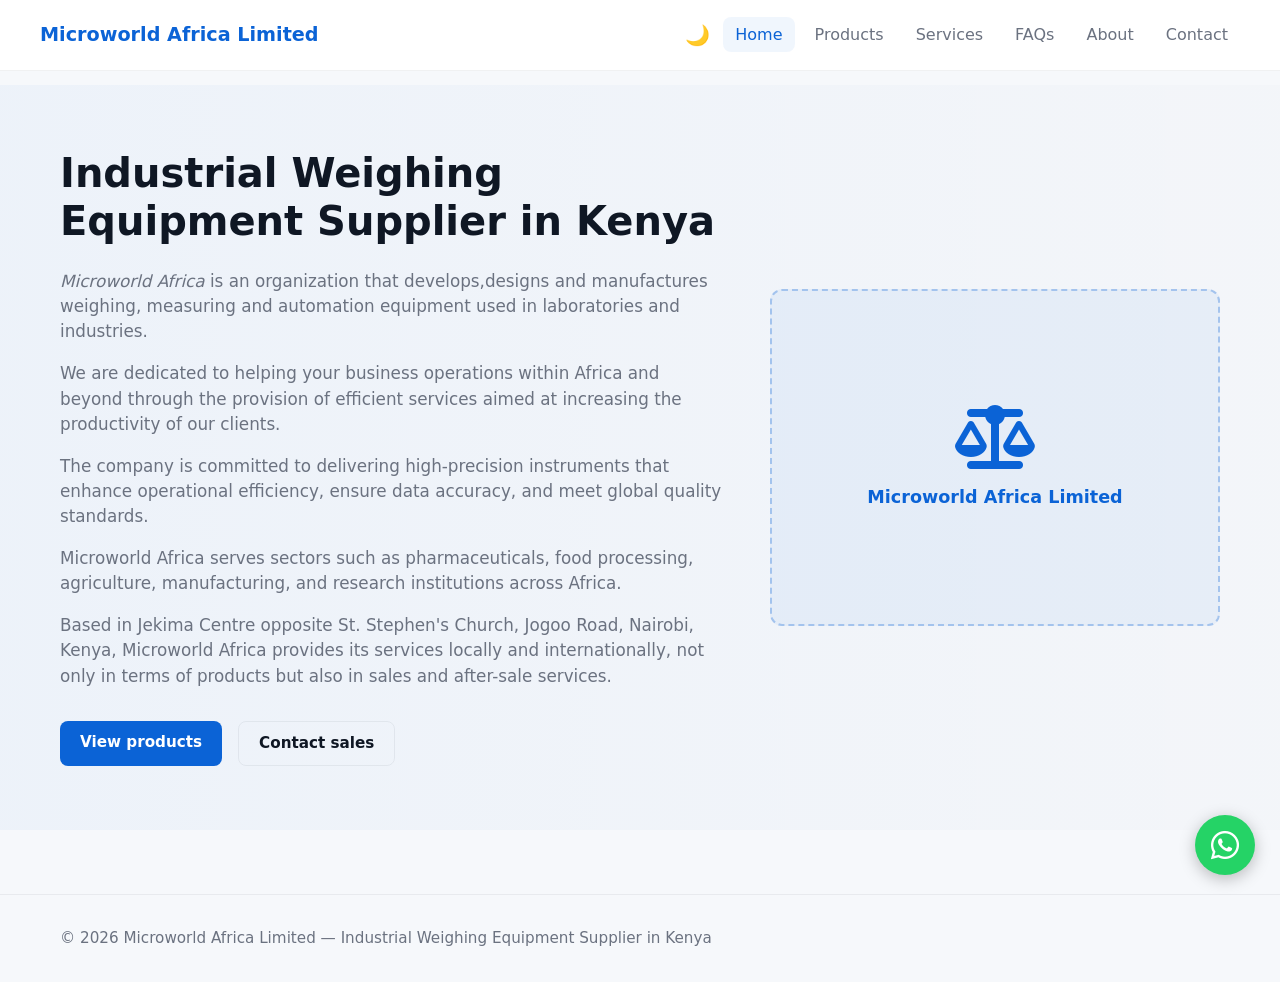
<file: index.html>
<!doctype html>
<html lang="en">
<head>
  <meta charset="utf-8" />
  <meta name="viewport" content="width=device-width,initial-scale=1" />
  <title>Microworld Africa Limited|Weighing Scales & Measurement Balances in Kenya</title>
  <meta name="description" content="Microworld Africa supplies weighing scales, laboratory balances, measurement instruments and automation equipments for businesses, laboratories and industries across Kenya."/>
 <script>
    if (localStorage.getItem("theme") === "dark") {
      document.documentElement.classList.add("dark-mode");
    }
  </script> 
  <link rel="stylesheet" href="https://cdnjs.cloudflare.com/ajax/libs/font-awesome/6.5.1/css/all.min.css">
  <link rel="stylesheet" href="style.css">
  
 <link rel="icon" type="image/png" href="Favicon/favicon-96x96.webp" sizes="96x96" />
<link rel="icon" type="image/svg+xml" href="Favicon/favicon.svg" />
<link rel="shortcut icon" href="Favicon/favicon.ico" />
<link rel="apple-touch-icon" sizes="180x180" href="Favicon/apple-touch-icon.webp" />
<meta name="apple-mobile-web-app-title" content="Microworld Africa Limited" />
<link rel="manifest" href="Favicon/site.webmanifest" />

</head>
<body>
 
  <header class="site-header">
    <div class="container header-inner">
      <a class="brand" href="index.html">Microworld Africa Limited</a>
        <button class="nav-toggle" aria-expanded="false" aria-controls="nav-list">menu</button>
        <ul id="nav-list" class="nav-list">
          <li><div id="themeIcon" title="Toggle Theme">🌙</div></li>
          <li><a href="index.html" class="active">Home</a></li>
          <li><a href="products.html">Products</a></li>
          <li><a href="services.html">Services</a></li>
          <li><a href="faq.html">FAQs</a></li>
          <li><a href="about.html">About</a></li>
          <li><a href="contact.html">Contact</a></li>
        </ul>
      </nav>
    </div>
  </header>

  <main>
    <section class="hero">
      <div class="container hero-inner">
        <div class="hero-copy">
          <h1>Industrial Weighing Equipment Supplier in Kenya</h1>
          <div class="lede">
            <p><em>Microworld Africa </em>is an organization that develops,designs and manufactures weighing, measuring and automation equipment used in laboratories and industries.</p>
            <p>We are dedicated to helping your business operations within Africa and beyond through the provision of efficient services aimed at increasing the productivity of our clients.</p>
            <p>The company is committed to delivering high-precision instruments that enhance operational efficiency, ensure data accuracy, and meet global quality standards.</p>
            <p>Microworld Africa serves sectors such as pharmaceuticals, food processing, agriculture, manufacturing, and research institutions across Africa.</p>
            <p>Based in Jekima Centre opposite St. Stephen's Church, Jogoo Road, Nairobi, Kenya, Microworld Africa provides its services locally and internationally, not only in terms of products but also in sales and after-sale services.</p>
          </div>
          <div class="hero-cta">
            <a class="btn primary" href="products.html">View products</a>
            <a class="btn ghost" href="contact.html">Contact sales</a>
          </div>
        </div>
        <div class="hero-visual" aria-hidden="true">
          <div class="hero-placeholder-graphic">
            <i class="fa-solid fa-scale-balanced sig-icon"></i>
            <span>Microworld Africa Limited</span>
          </div>
        </div>
      </div>
    </section>
  </main>

  <footer class="site-footer">
    <div class="container">
      <p>© <span id="year"></span> Microworld Africa Limited — Industrial Weighing Equipment Supplier in Kenya</p>
    </div>
  </footer>

  <a href="#" id="dynamic-whatsapp-btn" class="floating-whatsapp-btn-direct" target="_blank" title="Chat on WhatsApp">
    <i class="fa-brands fa-whatsapp"></i>
  </a>

  <script src="script.js" defer></script>
</body>
</html>
</file>
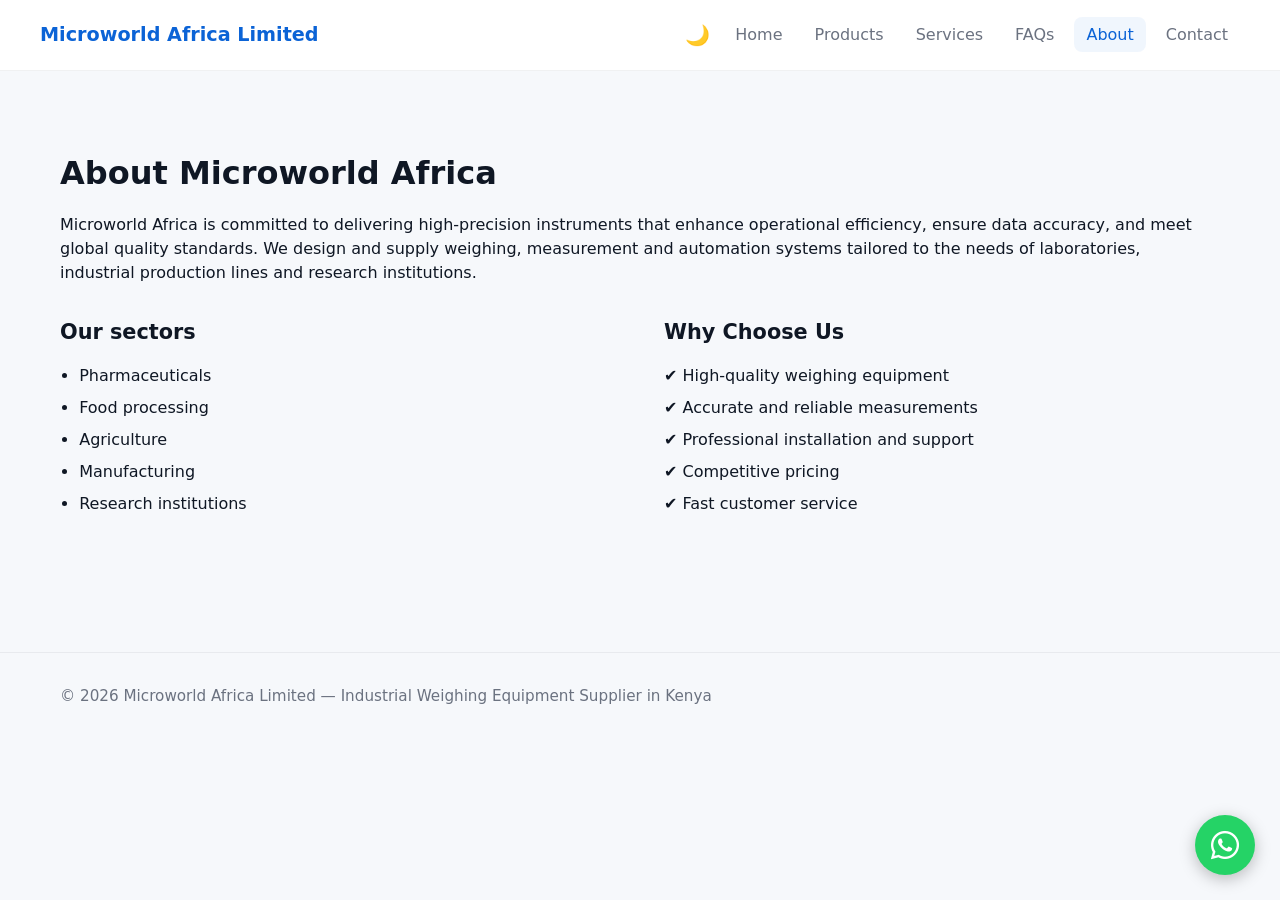
<file: about.html>
<!doctype html>
<html lang="en">
<head>
  <meta charset="utf-8" />
  <meta name="viewport" content="width=device-width,initial-scale=1" />
  <title>About Microworld Africa|Industrial Weighing Equipment Supplier </title>
  <meta name="description" content="Learn about Microworld Africa, a leading provider of weighing, measurement and automation equipments serving laboratories and industries across Kenya.">
  <script>
    if (localStorage.getItem("theme") === "dark") {
      document.documentElement.classList.add("dark-mode");
    }
  </script>
<link rel="stylesheet" href="https://cdnjs.cloudflare.com/ajax/libs/font-awesome/6.5.1/css/all.min.css">
  <link rel="stylesheet" href="style.css">
  
<link rel="icon" type="image/png" href="Favicon/favicon-96x96.webp" sizes="96x96" />
<link rel="icon" type="image/svg+xml" href="Favicon/favicon.svg" />
<link rel="shortcut icon" href="Favicon/favicon.ico" />
<link rel="apple-touch-icon" sizes="180x180" href="Favicon/apple-touch-icon.webp" />
<meta name="apple-mobile-web-app-title" content="Microworld Africa Limited" />
<link rel="manifest" href="Favicon/site.webmanifest" />

</head>
<body>
 
  <header class="site-header">
    <div class="container header-inner">
      <a class="brand" href="index.html">Microworld Africa Limited</a>
      <nav class="main-nav" aria-label="Primary">
        <button class="nav-toggle" aria-expanded="false" aria-controls="nav-list">menu</button>
        <ul id="nav-list" class="nav-list">
          <li><div id="themeIcon" title="Toggle Theme">🌙</div></li>
          <li><a href="index.html">Home</a></li>
          <li><a href="products.html">Products</a></li>
          <li><a href="services.html">Services</a></li>
          <li><a href="faq.html">FAQs</a></li>
          <li><a href="about.html" class="active">About</a></li>
          <li><a href="contact.html">Contact</a></li>
        </ul>
      </nav>
    </div>
  </header>

  <main>
    <section class="section">
      <div class="container">
        <h2>About Microworld Africa</h2>
        <p>
          Microworld Africa is committed to delivering high-precision instruments that enhance operational efficiency, ensure data accuracy, and meet global quality standards. We design and supply weighing, measurement and automation systems tailored to the needs of laboratories, industrial production lines and research institutions.
        </p>

        <div class="about-grid">
          <div>
            <h3>Our sectors</h3>
            <ul class="sector-list">
              <li>Pharmaceuticals</li>
              <li>Food processing</li>
              <li>Agriculture</li>
              <li>Manufacturing</li>
              <li>Research institutions</li>
            </ul>
          </div>
          <div>
           <h3>Why Choose Us</h3>
            <ul class="why-choose-list">
              <li>✔️ High-quality weighing equipment</li>
              <li>✔️ Accurate and reliable measurements</li>
              <li>✔️ Professional installation and support</li>
              <li>✔️ Competitive pricing</li>
              <li>✔️ Fast customer service</li>
            </ul>   
          </div>
        </div>
      </div>
    </section>
  </main>

  <footer class="site-footer">
    <div class="container">
      <p>© <span id="year"></span> Microworld Africa Limited — Industrial Weighing Equipment Supplier in Kenya</p>
    </div>
  </footer>

  <a href="#" id="dynamic-whatsapp-btn" class="floating-whatsapp-btn-direct" target="_blank">
    <i class="fa-brands fa-whatsapp"></i>
  </a>

  <script src="script.js" defer></script>
</body>
</html>
</file>
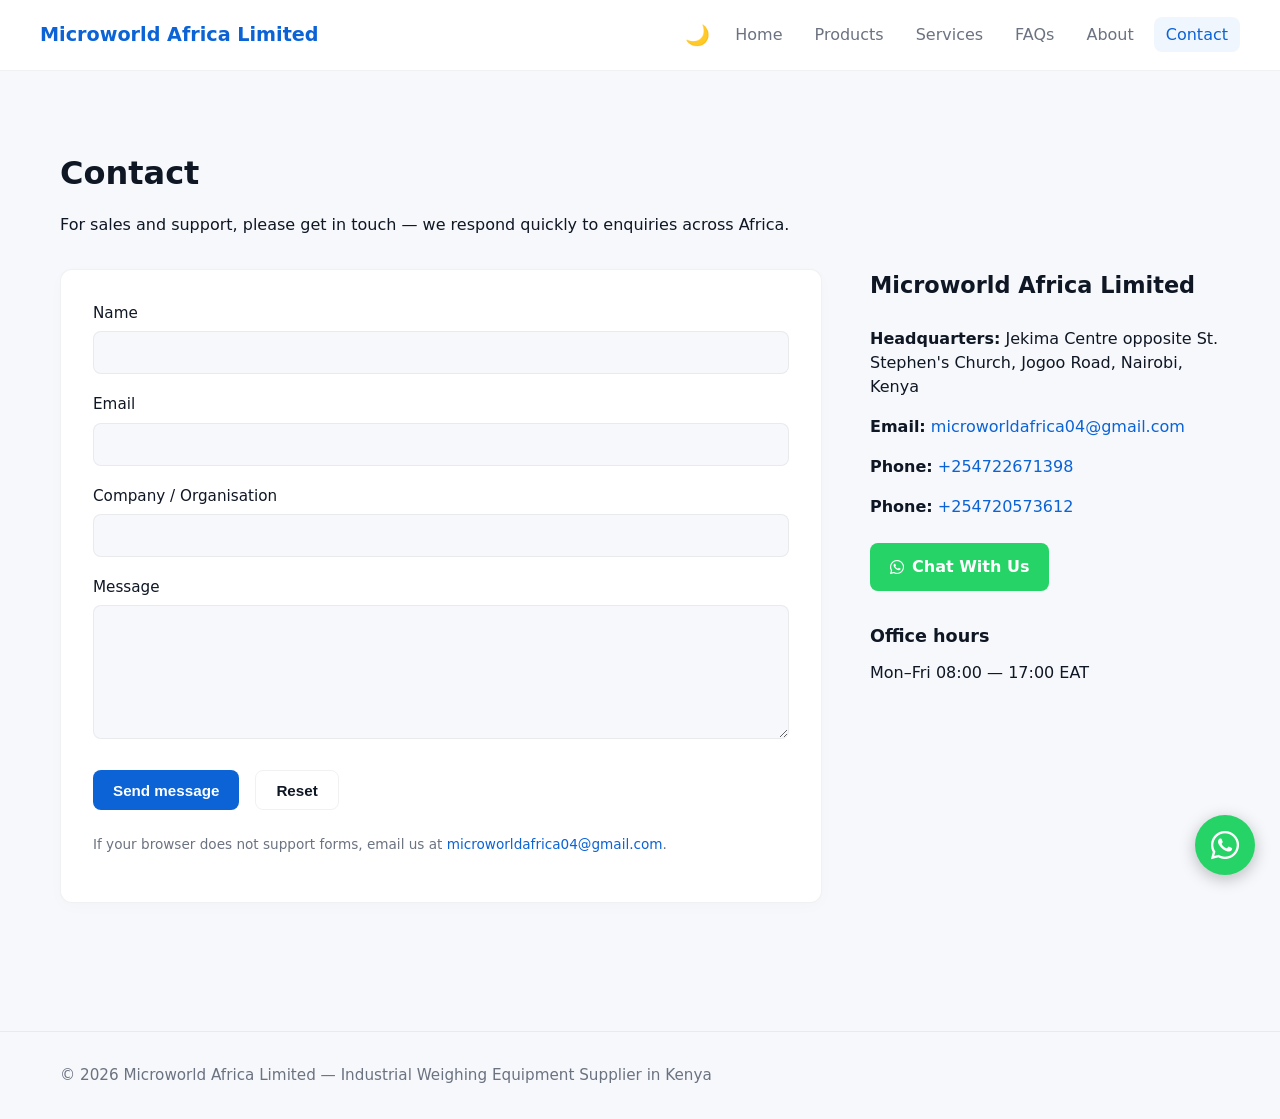
<file: contact.html>
<!doctype html>
<html lang="en">
<head>
  <meta charset="utf-8" />
  <meta name="viewport" content="width=device-width,initial-scale=1" />
  <title>Contact Microworld Africa | Get Expert Support & Product Enquiries </title>
<meta name="description" content="Contact Microworld Africa for product enquiries, quotations, technical support, calibration services and weighing equipment solutions.">
<script>
    if (localStorage.getItem("theme") === "dark") {
      document.documentElement.classList.add("dark-mode");
    }
  </script>
  <link rel="stylesheet" href="https://cdnjs.cloudflare.com/ajax/libs/font-awesome/6.5.1/css/all.min.css">
  <link rel="stylesheet" href="style.css">

 <link rel="icon" type="image/png" href="Favicon/favicon-96x96.webp" sizes="96x96" />
<link rel="icon" type="image/svg+xml" href="Favicon/favicon.svg" />
<link rel="shortcut icon" href="Favicon/favicon.ico" />
<link rel="apple-touch-icon" sizes="180x180" href="Favicon/apple-touch-icon.webp" />
<meta name="apple-mobile-web-app-title" content="Microworld Africa Limited" />
<link rel="manifest" href="Favicon/site.webmanifest" />

</head>
<body>
 
  <header class="site-header">
    <div class="container header-inner">
      <a class="brand" href="index.html">Microworld Africa Limited</a>
      <nav class="main-nav" aria-label="Primary">
        <button class="nav-toggle" aria-expanded="false" aria-controls="nav-list">menu</button>
        <ul id="nav-list" class="nav-list">
          <li><div id="themeIcon" title="Toggle Theme">🌙</div></li>
          <li><a href="index.html">Home</a></li>
          <li><a href="products.html">Products</a></li>
          <li><a href="services.html">Services</a></li>
          <li><a href="faq.html">FAQs</a></li>
          <li><a href="about.html">About</a></li>
          <li><a href="contact.html" class="active">Contact</a></li>
        </ul>
      </nav>
    </div>
  </header>

  <main>
    <section class="section contact-section">
      <div class="container">
        <h2>Contact</h2>
        <p>For sales and support, please get in touch — we respond quickly to enquiries across Africa.</p>

        <div class="contact-grid">
          <form id="contact-form" class="contact-form" novalidate>
            <label>Name<input type="text" name="name" id="name" required minlength="2" /></label>
            <label>Email<input type="email" name="email" id="email" required /></label>
            <label>Company / Organisation<input type="text" name="company" id="company" /></label>
            <label>Message<textarea name="message" id="message" rows="6" required></textarea></label>

            <div class="form-actions">
              <button type="submit" class="btn primary">Send message</button>
              <button type="reset" class="btn ghost">Reset</button>
            </div>

            <p class="form-note">If your browser does not support forms, email us at <a href="mailto:microworldafrica04@gmail.com" class="contact-link">microworldafrica04@gmail.com</a>.</p>
            <div id="form-result" class="form-result" aria-live="polite"></div>
          </form>

          <aside class="contact-info" aria-label="Contact details">
            <h3>Microworld Africa Limited</h3>
            <p><strong>Headquarters:</strong> Jekima Centre opposite St. Stephen's Church, Jogoo Road, Nairobi, Kenya</p>
            <p><strong>Email:</strong> <a href="mailto:microworldafrica04@gmail.com" class="contact-link">microworldafrica04@gmail.com</a></p>
            <p><strong>Phone:</strong> <a href="tel:+254722671398" class="contact-link">+254722671398</a></p>
            <p><strong>Phone:</strong> <a href="tel:+254720573612" class="contact-link">+254720573612</a></p>
            <p style="margin-top: 1.5rem;">
              <a href="#" id="contact-whatsapp-btn" class="whatsapp-btn" target="_blank">
                <i class="fa-brands fa-whatsapp"></i> Chat With Us
              </a>
            </p>
            <h4>Office hours</h4>
            <p>Mon–Fri 08:00 — 17:00 EAT</p>
          </aside>
        </div>
      </div>
    </section>
  </main>

  <footer class="site-footer">
    <div class="container">
      <p>© <span id="year"></span> Microworld Africa Limited — Industrial Weighing Equipment Supplier in Kenya</p>
    </div>
  </footer>

  <a href="#" id="dynamic-whatsapp-btn" class="floating-whatsapp-btn-direct" target="_blank">
    <i class="fa-brands fa-whatsapp"></i>
  </a>

  <script src="script.js" defer></script>
</body>
</html>
</file>
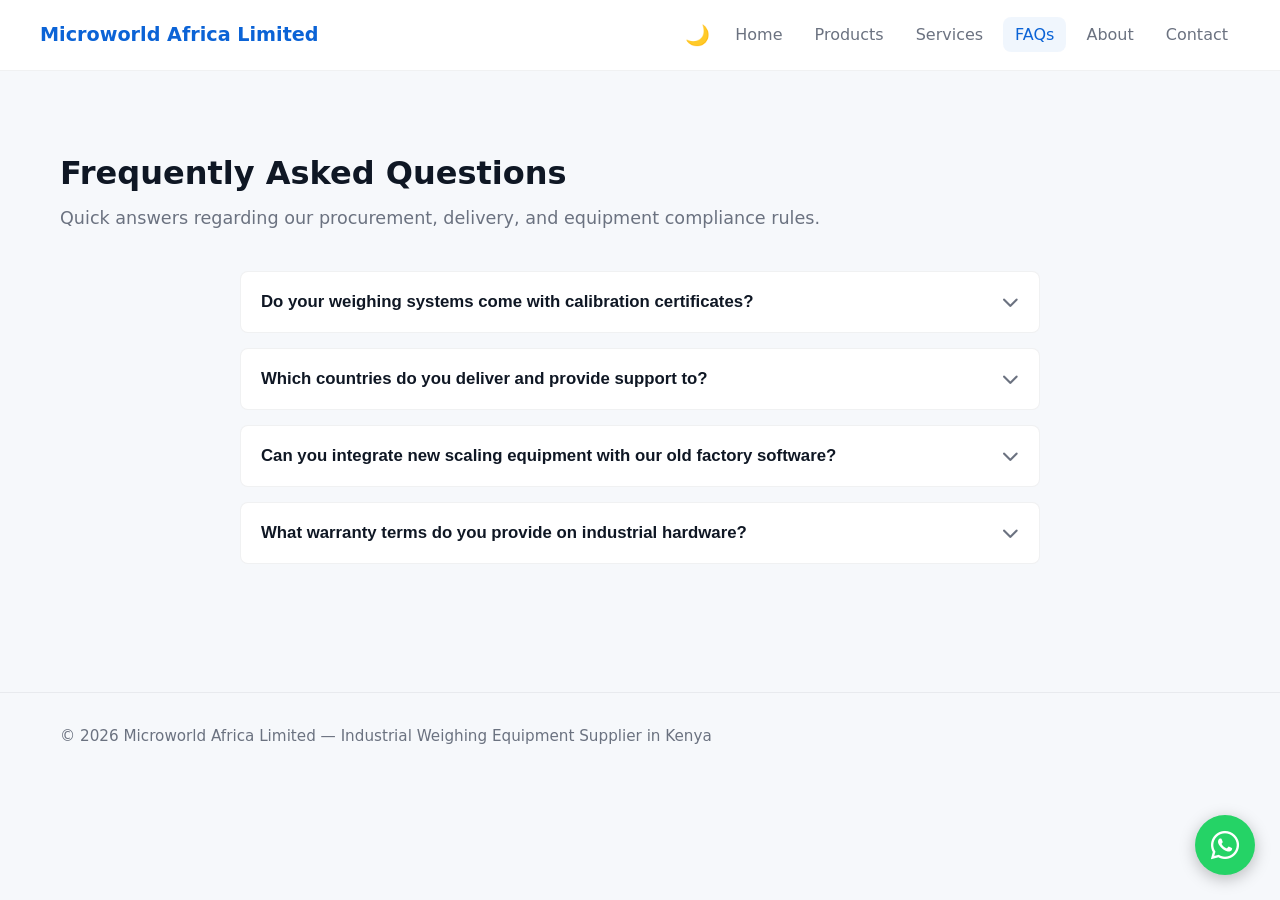
<file: faq.html>
<!doctype html>
<html lang="en">
<head>
  <meta charset="utf-8" />
  <meta name="viewport" content="width=device-width,initial-scale=1" />
  <title>FAQs | Weighing Equipment Questions & Answers | Microworld Africa</title>
  <meta name="description" content="Find answers to common questions about weighing scales, calibration, maintenance, product selection, warranties and technical support.">
<script>
    if (localStorage.getItem("theme") === "dark") {
      document.documentElement.classList.add("dark-mode");
    }
  </script>
  <link rel="stylesheet" href="https://cdnjs.cloudflare.com/ajax/libs/font-awesome/6.5.1/css/all.min.css">
  <link rel="stylesheet" href="style.css">

 <link rel="icon" type="image/png" href="Favicon/favicon-96x96.webp" sizes="96x96" />
<link rel="icon" type="image/svg+xml" href="Favicon/favicon.svg" />
<link rel="shortcut icon" href="Favicon/favicon.ico" />
<link rel="apple-touch-icon" sizes="180x180" href="Favicon/apple-touch-icon.webp" />
<meta name="apple-mobile-web-app-title" content="Microworld Africa Limited" />
<link rel="manifest" href="Favicon/site.webmanifest" />
</head>
<body>
 
  <header class="site-header">
    <div class="container header-inner">
      <a class="brand" href="index.html">Microworld Africa Limited</a>
      <nav class="main-nav" aria-label="Primary">
        <button class="nav-toggle" aria-expanded="false" aria-controls="nav-list">menu</button>
        <ul id="nav-list" class="nav-list">
          <li><div id="themeIcon" title="Toggle Theme">🌙</div></li>
          <li><a href="index.html">Home</a></li>
          <li><a href="products.html">Products</a></li>
          <li><a href="services.html">Services</a></li>
          <li><a href="faq.html" class="active">FAQs</a></li>
          <li><a href="about.html">About</a></li>
          <li><a href="contact.html">Contact</a></li>
        </ul>
      </nav>
    </div>
  </header>

  <main>
    <section class="section">
      <div class="container">
        <h2>Frequently Asked Questions</h2>
        <p class="section-sub">Quick answers regarding our procurement, delivery, and equipment compliance rules.</p>
        
        <div class="faq-container">
          <div class="faq-item">
            <button class="faq-question">Do your weighing systems come with calibration certificates? <i class="fa-solid fa-chevron-down"></i></button>
            <div class="faq-answer">
              <p>Yes. All laboratory balances and industrial weighing systems can be issued with traceable calibration certification verifying precise performance limits before operational sign-off.</p>
            </div>
          </div>
          <div class="faq-item">
            <button class="faq-question">Which countries do you deliver and provide support to? <i class="fa-solid fa-chevron-down"></i></button>
            <div class="faq-answer">
              <p>While headquartered in Nairobi, Kenya, Microworld Africa serves industrial, manufacturing, and agricultural clients across East Africa and international cross-border trade networks.</p>
            </div>
          </div>
          <div class="faq-item">
            <button class="faq-question">Can you integrate new scaling equipment with our old factory software? <i class="fa-solid fa-chevron-down"></i></button>
            <div class="faq-answer">
              <p>Absolutely. Our automated indicators support industry-standard communication outputs (RS232, Modbus, PLC relay triggers) to securely feed mass data metrics into your pre-existing warehouse management architectures.</p>
            </div>
          </div>
          <div class="faq-item">
            <button class="faq-question">What warranty terms do you provide on industrial hardware? <i class="fa-solid fa-chevron-down"></i></button>
            <div class="faq-answer">
              <p>All our instruments carry a comprehensive manufacturer structural warranty against component flaws, backed by on-site technical field support down the road.</p>
            </div>
          </div>
        </div>
      </div>
    </section>
  </main>

  <footer class="site-footer">
    <div class="container">
      <p>© <span id="year"></span> Microworld Africa Limited — Industrial Weighing Equipment Supplier in Kenya </p>
    </div>
  </footer>

  <a href="#" id="dynamic-whatsapp-btn" class="floating-whatsapp-btn-direct" target="_blank">
    <i class="fa-brands fa-whatsapp"></i>
  </a>

  <script src="script.js" defer></script>
</body>
</html>
</file>
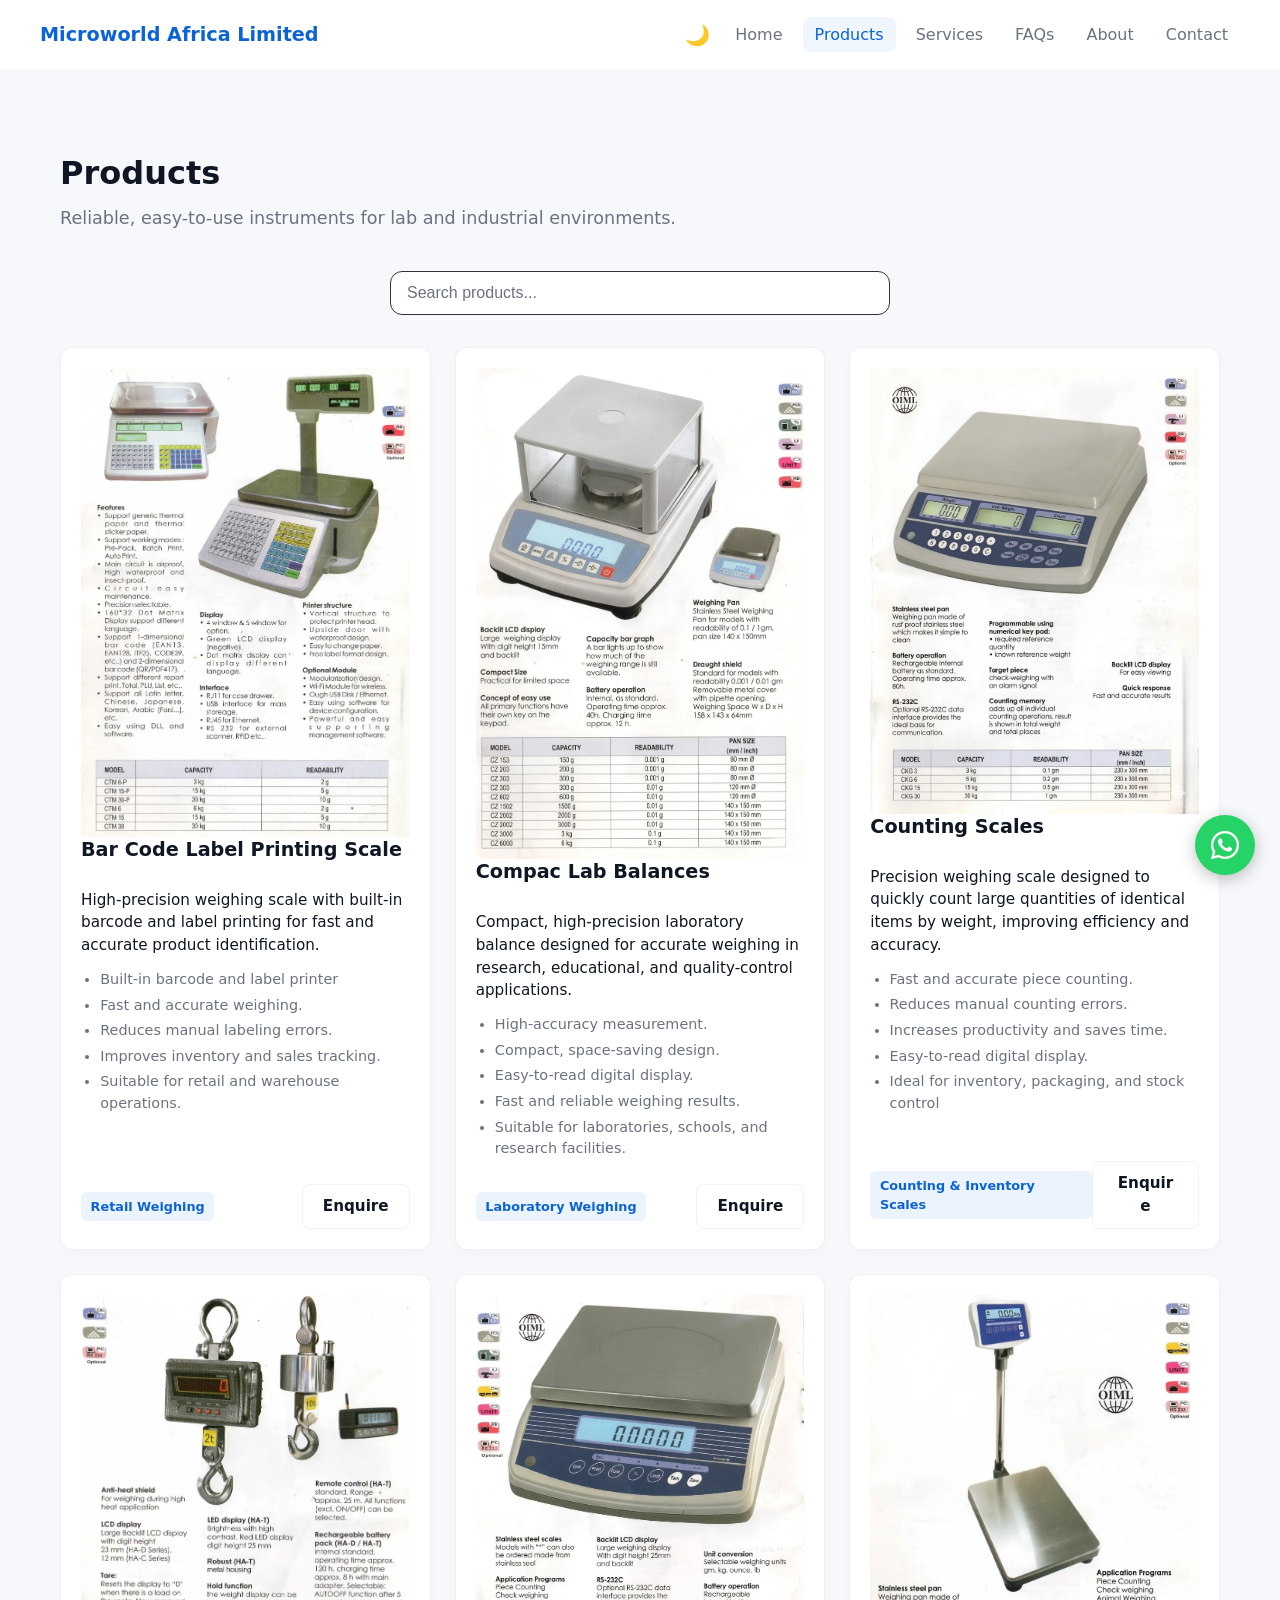
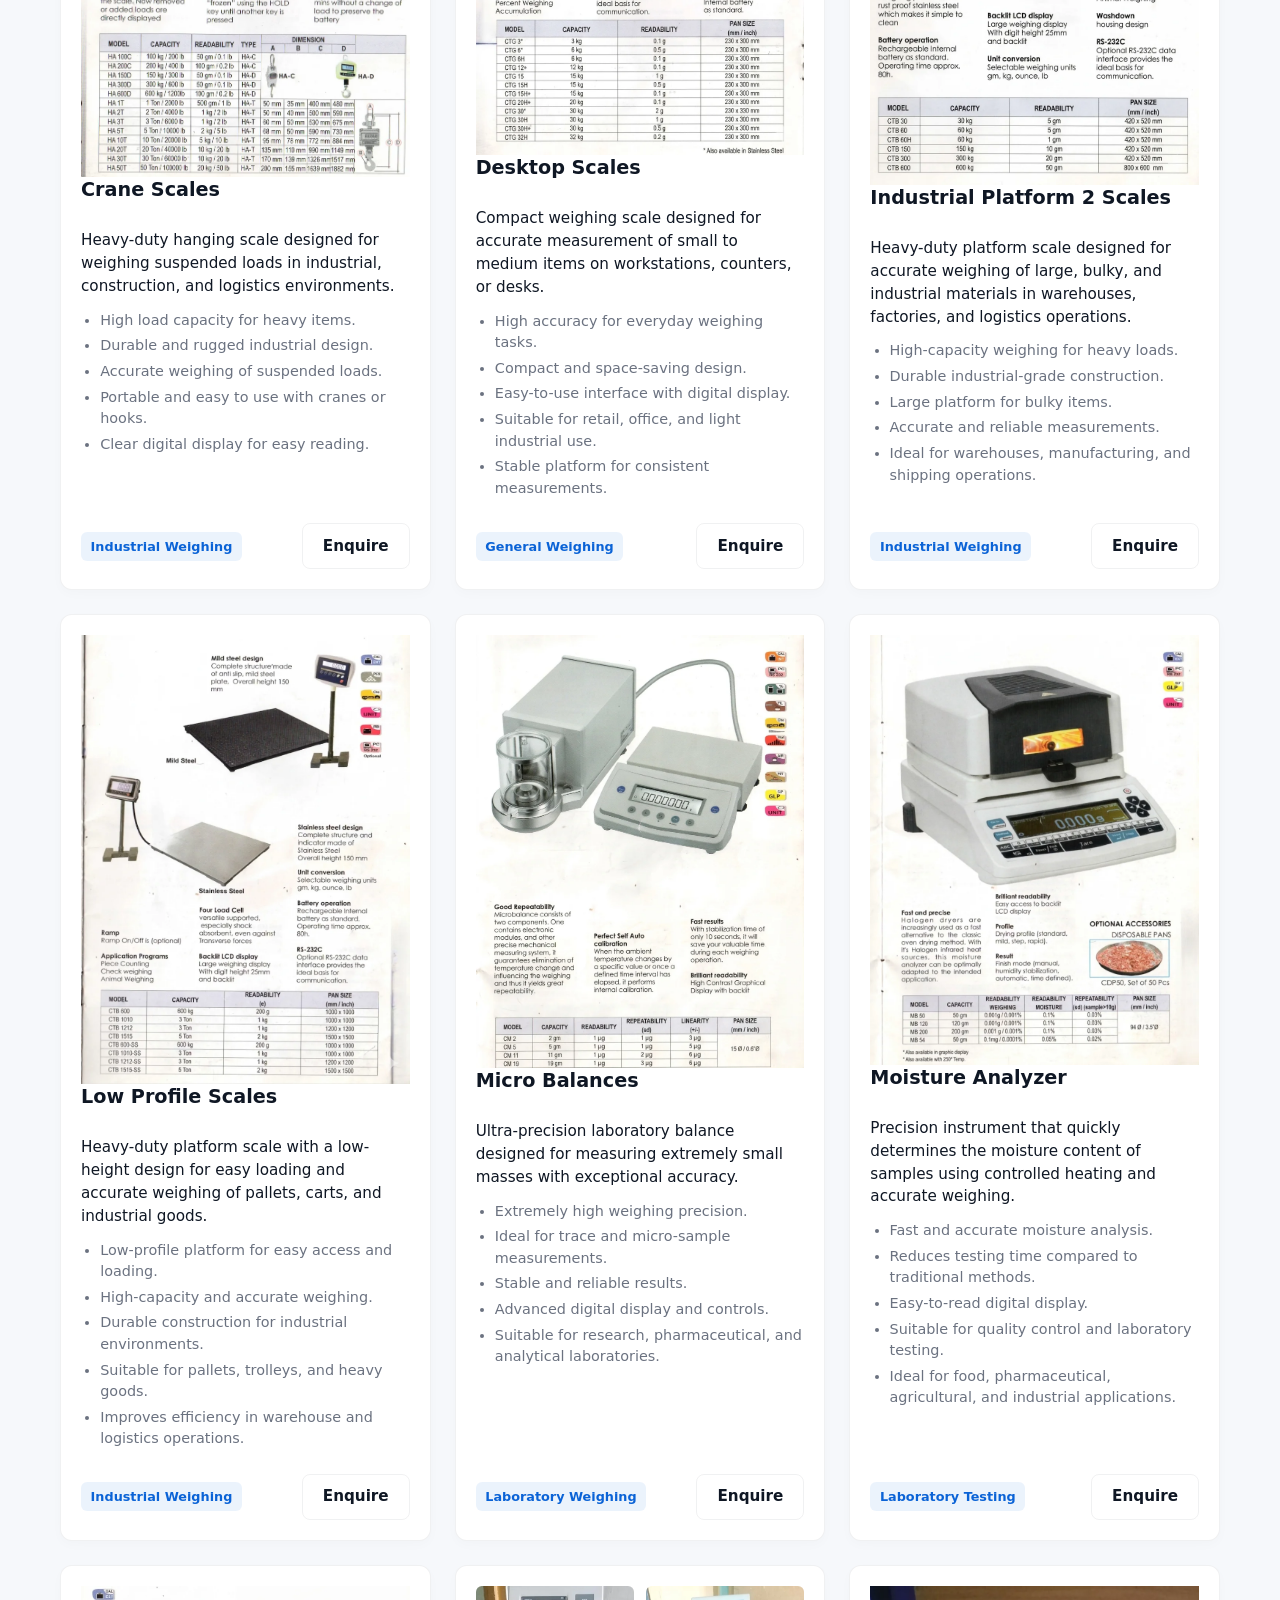
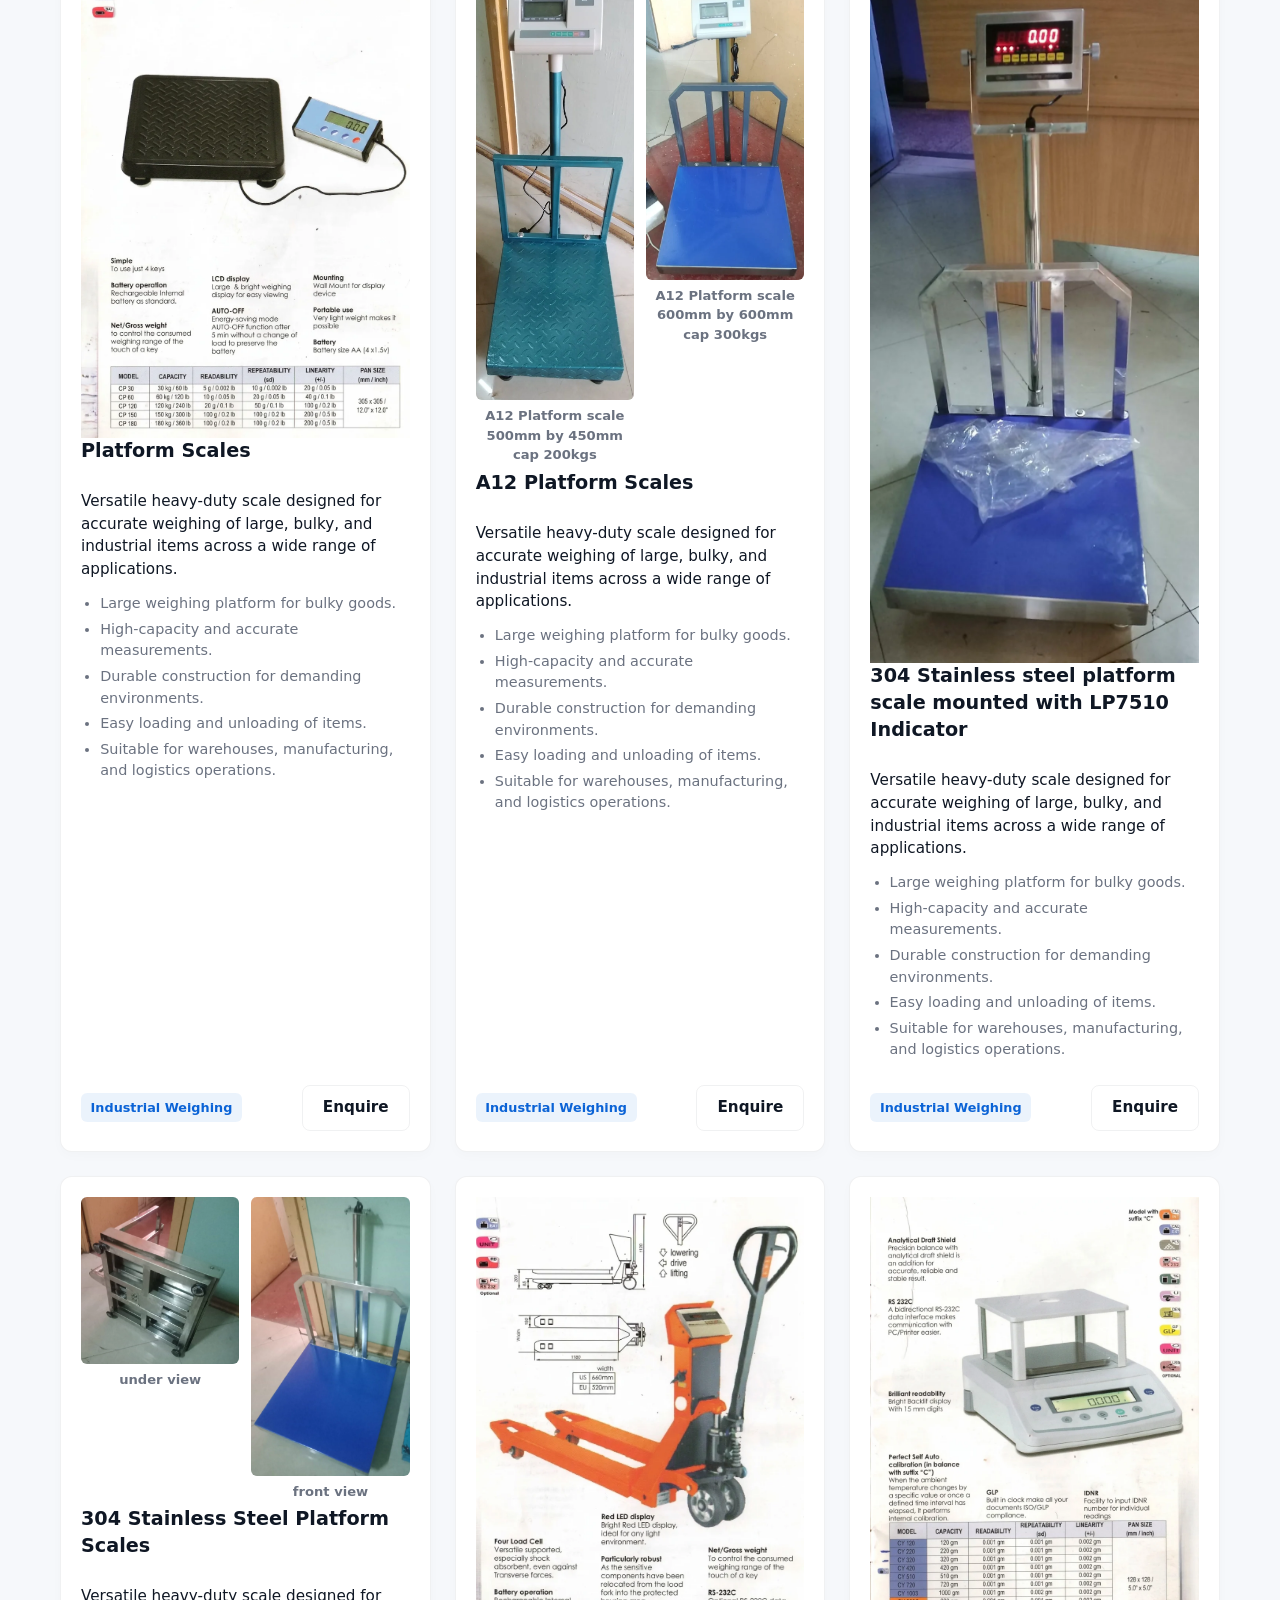
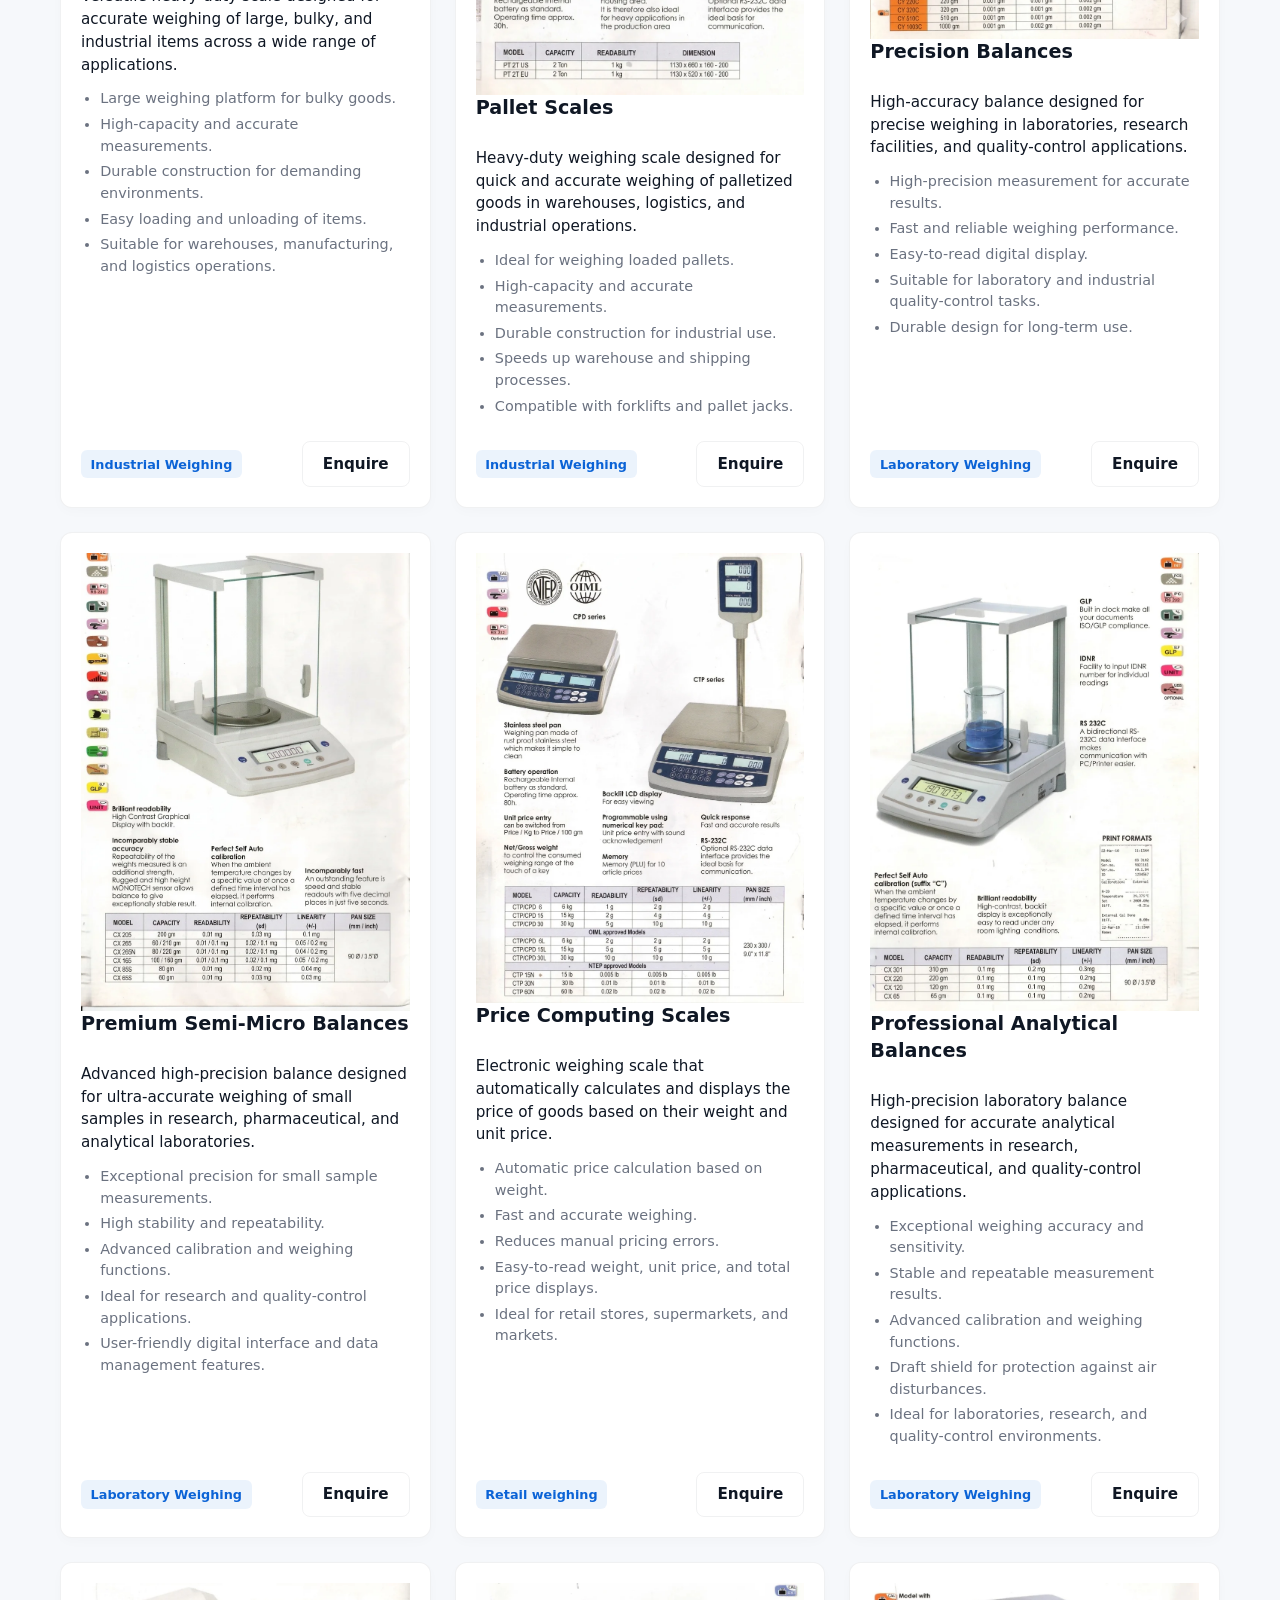
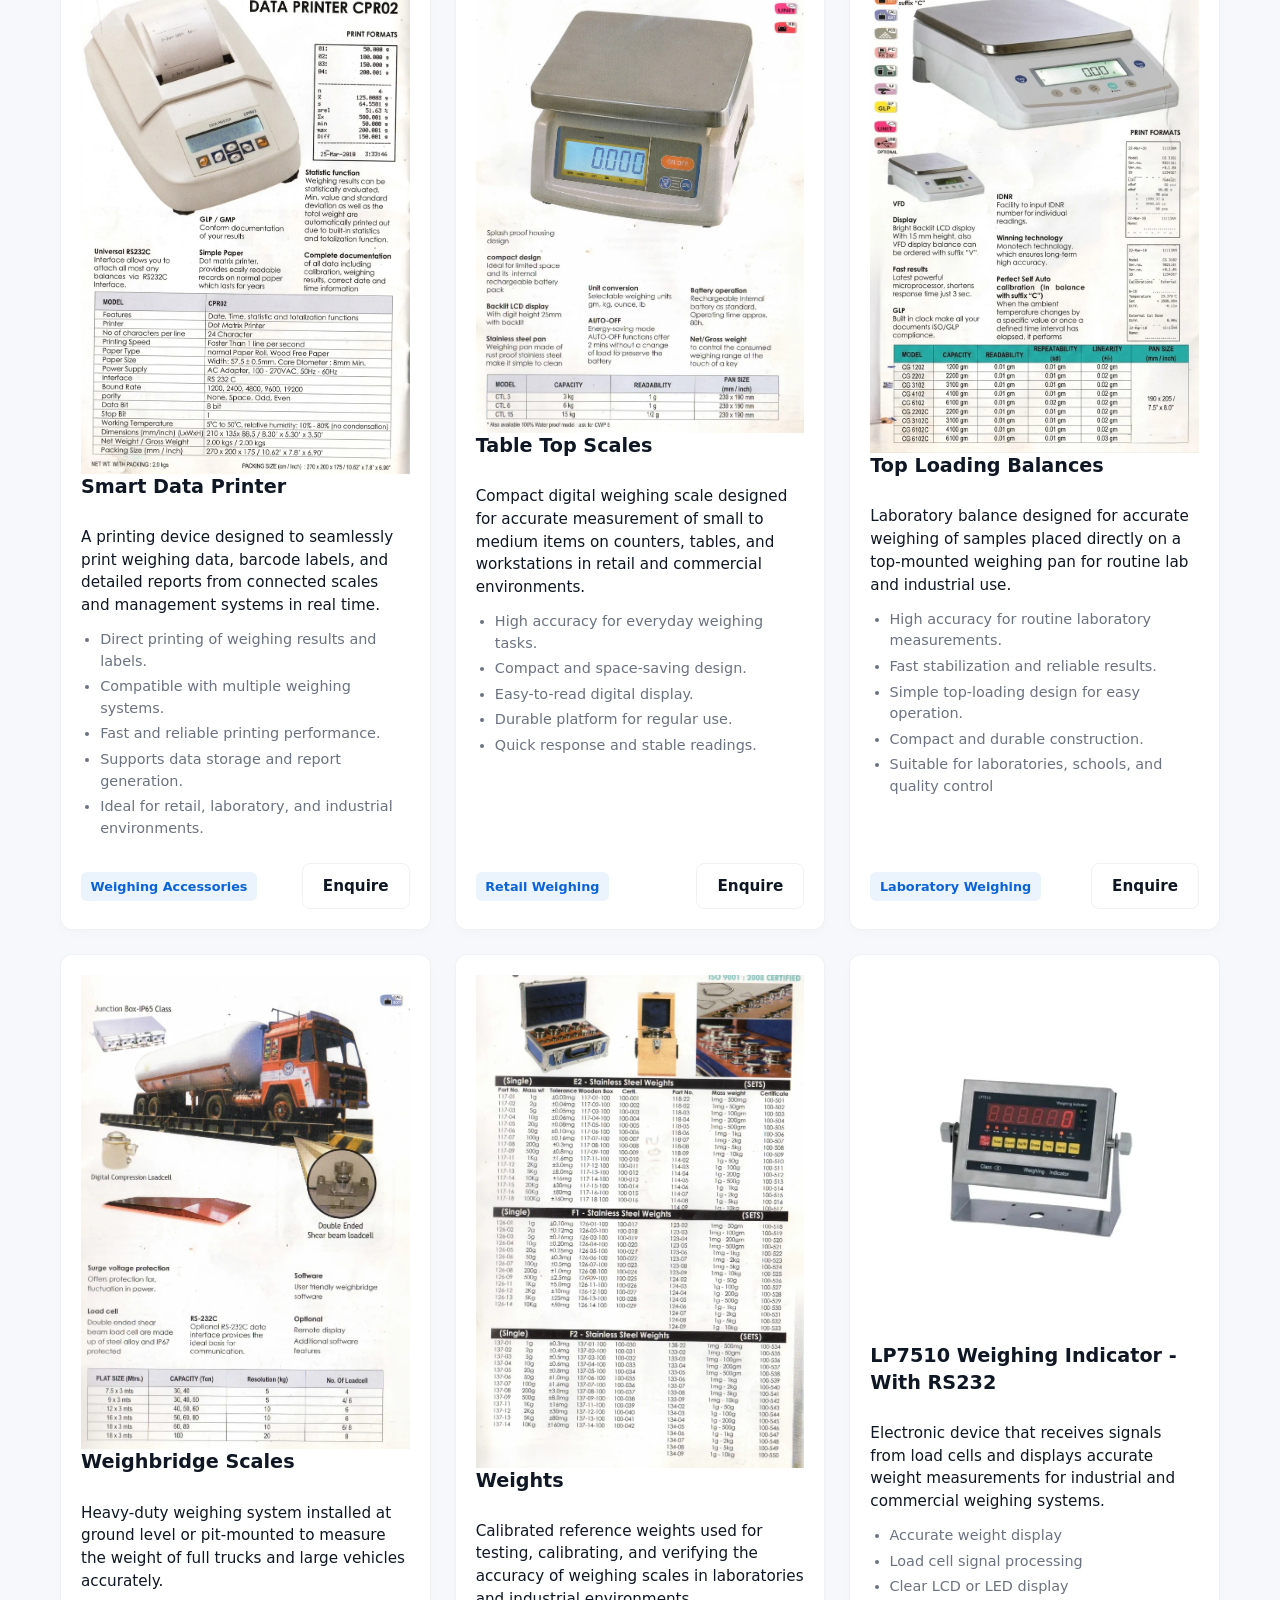
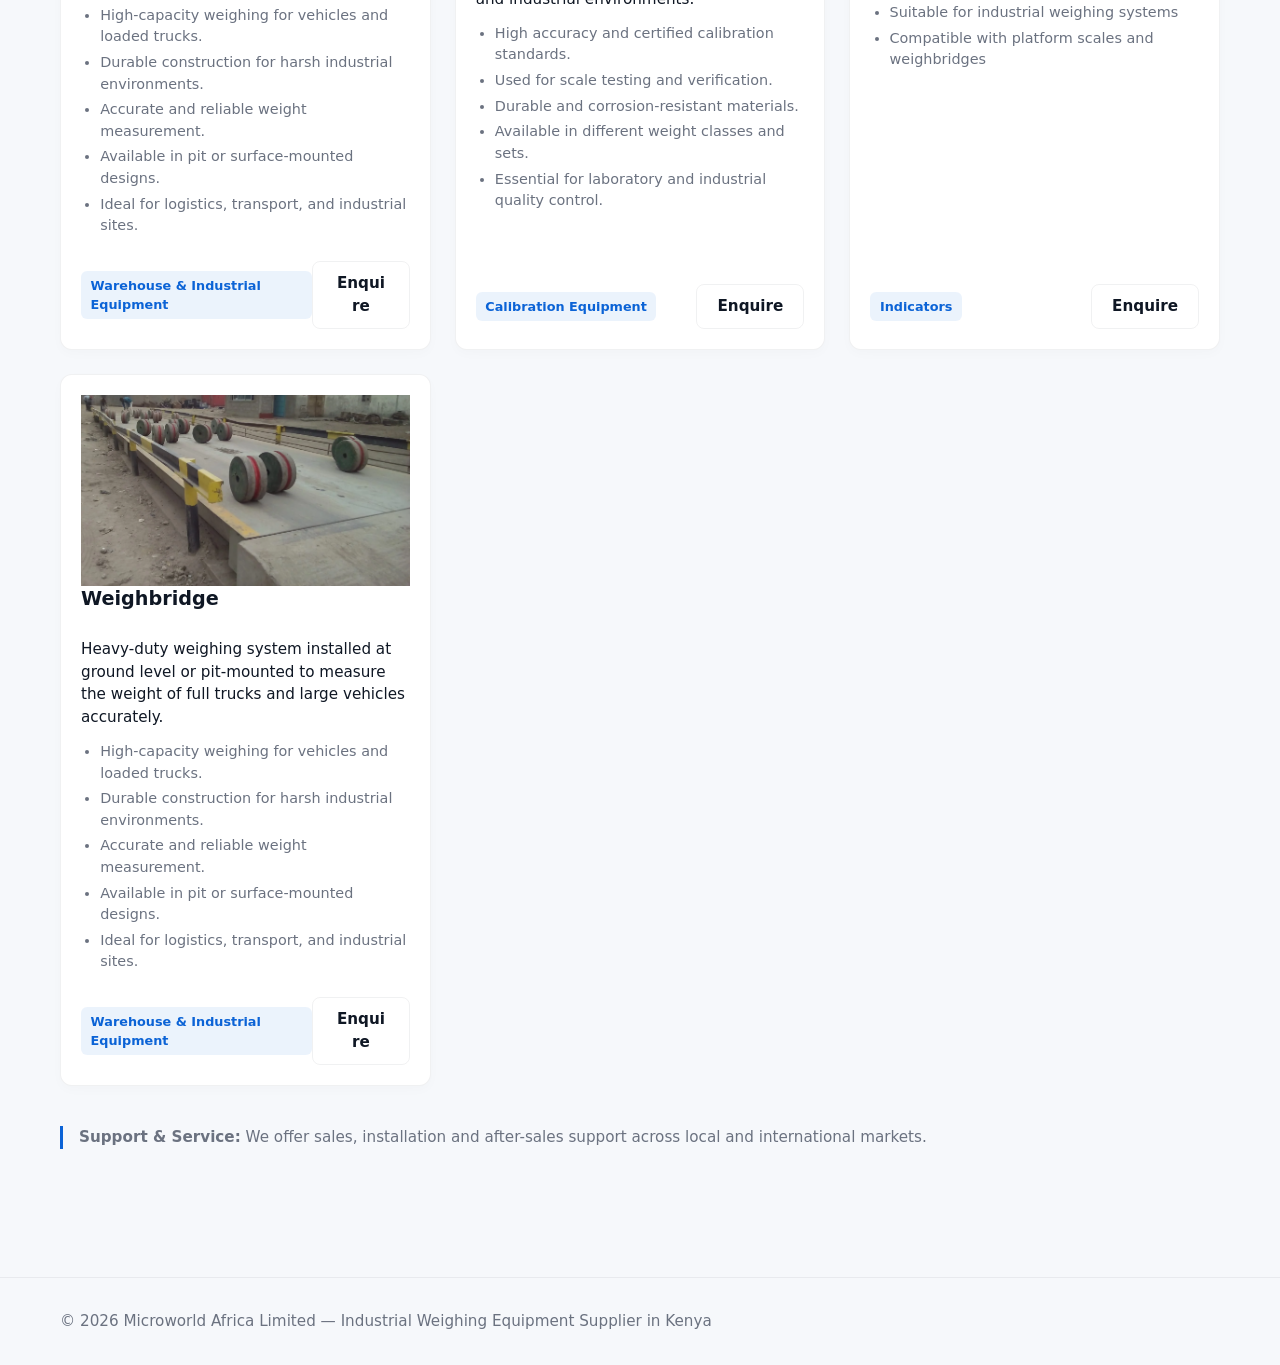
<file: products.html>
<!doctype html>
<html lang="en">
<head>
  <meta charset="utf-8" />
  <meta name="viewport" content="width=device-width,initial-scale=1" />
  <title>Products | Weighing Scales, Laboratory Balances & Instruments | Microworld Africa </title>
  <meta name="description" content="From laboratory balances,moisture analyzers,weighing equipment to heavy-duty weighbridges, we provide reliable weighing solutions designed to meet your business needs."/>
  <script>
    if (localStorage.getItem("theme") === "dark") {
      document.documentElement.classList.add("dark-mode");
    }
  </script>
  <link rel="stylesheet" href="https://cdnjs.cloudflare.com/ajax/libs/font-awesome/6.5.1/css/all.min.css">
  <link rel="stylesheet" href="style.css">

  <link rel="icon" type="image/png" href="Favicon/favicon-96x96.webp" sizes="96x96" />
<link rel="icon" type="image/svg+xml" href="Favicon/favicon.svg" />
<link rel="shortcut icon" href="Favicon/favicon.ico" />
<link rel="apple-touch-icon" sizes="180x180" href="Favicon/apple-touch-icon.webp" />
<meta name="apple-mobile-web-app-title" content="Microworld Africa Limited" />
<link rel="manifest" href="Favicon/site.webmanifest" />

</head>
<body>
 
  <header class="site-header">
    <div class="container header-inner">
      <a class="brand" href="index.html">Microworld Africa Limited</a>
      <nav class="main-nav" aria-label="Primary">
        <button class="nav-toggle" aria-expanded="false" aria-controls="nav-list">menu</button>
        <ul id="nav-list" class="nav-list">
          <li><div id="themeIcon" title="Toggle Theme">🌙</div></li>
          <li><a href="index.html">Home</a></li>
          <li><a href="products.html" class="active">Products</a></li>
          <li><a href="services.html">Services</a></li>
          <li><a href="faq.html">FAQs</a></li>
          <li><a href="about.html">About</a></li>
          <li><a href="contact.html">Contact</a></li>
        </ul>
      </nav>
    </div>
  </header>

  <main>
    <section class="section">
      <div class="container">
        <h2>Products</h2>
        <p class="section-sub">Reliable, easy-to-use instruments for lab and industrial environments.</p>
      <div class="search-container">
        <input
          type="text"
          id="searchInput"
          placeholder="Search products..."
          aria-label="Search products"
        >
      </div>
        <div class="products-grid" id="products-grid"></div>

        <div class="note">
          <strong>Support & Service:</strong> We offer sales, installation and after-sales support across local and international markets.
        </div>
      </div>
    </section>
  </main>

  <footer class="site-footer">
    <div class="container">
      <p>© <span id="year"></span> Microworld Africa Limited — Industrial Weighing Equipment Supplier in Kenya</p>
    </div>
  </footer>

  <a href="#" id="dynamic-whatsapp-btn" class="floating-whatsapp-btn-direct" target="_blank">
    <i class="fa-brands fa-whatsapp"></i>
  </a>

  <script src="products-data.js"></script>
  <script src="script.js"></script>
</body>
</html>
</file>
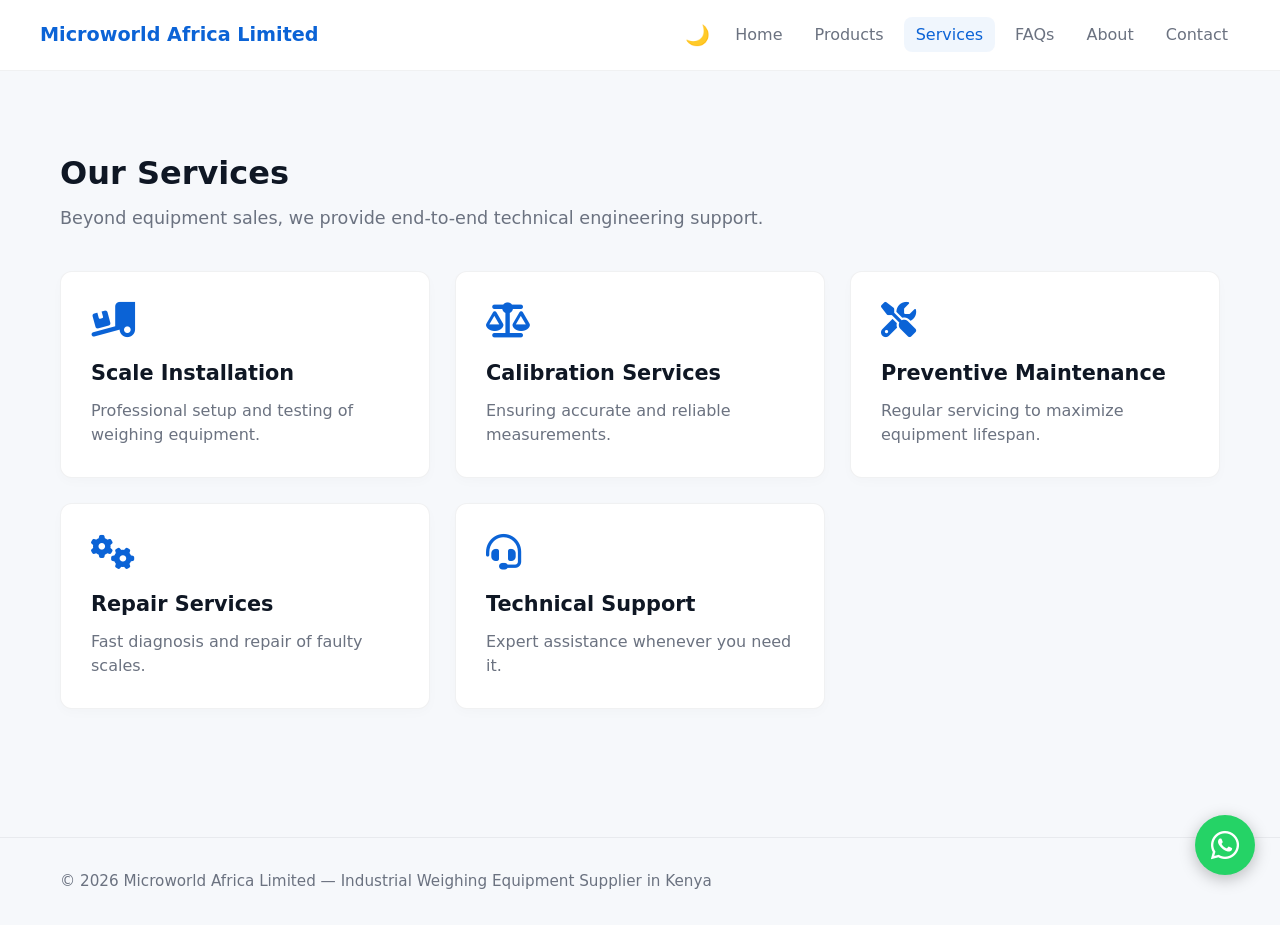
<file: services.html>
<!doctype html>
<html lang="en">
<head>
  <meta charset="utf-8" />
  <meta name="viewport" content="width=device-width,initial-scale=1" />
  <title> Services | Installation, Calibration & Technical Support | Microworld Africa</title>
  <meta name="description" content="Microworld Africa provides installation, calibration, maintenance, repairs and technical support services for weighing and measurement equipment.">
  <script>
    if (localStorage.getItem("theme") === "dark") {
      document.documentElement.classList.add("dark-mode");
    }
  </script>
  <link rel="stylesheet" href="https://cdnjs.cloudflare.com/ajax/libs/font-awesome/6.5.1/css/all.min.css">
  <link rel="stylesheet" href="style.css">

  <link rel="icon" type="image/png" href="Favicon/favicon-96x96.webp" sizes="96x96" />
<link rel="icon" type="image/svg+xml" href="Favicon/favicon.svg" />
<link rel="shortcut icon" href="Favicon/favicon.ico" />
<link rel="apple-touch-icon" sizes="180x180" href="Favicon/apple-touch-icon.webp" />
<meta name="apple-mobile-web-app-title" content="Microworld Africa Limited" />
<link rel="manifest" href="Favicon/site.webmanifest" />

</head>
<body>
 
  <header class="site-header">
    <div class="container header-inner">
      <a class="brand" href="index.html">Microworld Africa Limited</a>
      <nav class="main-nav" aria-label="Primary">
        <button class="nav-toggle" aria-expanded="false" aria-controls="nav-list">menu</button>
        <ul id="nav-list" class="nav-list">
          <li><div id="themeIcon" title="Toggle Theme">🌙</div></li>
          <li><a href="index.html">Home</a></li>
          <li><a href="products.html">Products</a></li>
          <li><a href="services.html" class="active">Services</a></li>
          <li><a href="faq.html">FAQs</a></li>
          <li><a href="about.html">About</a></li>
          <li><a href="contact.html">Contact</a></li>
        </ul>
      </nav>
    </div>
  </header>

  <main>
    <section class="section">
      <div class="container">
        <h2>Our Services</h2>
        <p class="section-sub">Beyond equipment sales, we provide end-to-end technical engineering support.</p>
        
        <div class="services-grid">
          <div class="service-card">
            <i class="fa-solid fa-truck-ramp-box service-icon"></i>
            <h3>Scale Installation</h3>
            <p>Professional setup and testing of weighing equipment.</p>
          </div>
          <div class="service-card">
            <i class="fa-solid fa-scale-balanced service-icon"></i>
            <h3>Calibration Services</h3>
            <p>Ensuring accurate and reliable measurements.</p>
          </div>
          <div class="service-card">
            <i class="fa-solid fa-screwdriver-wrench service-icon"></i>
            <h3>Preventive Maintenance</h3>
            <p>Regular servicing to maximize equipment lifespan.</p>
          </div>
          <div class="service-card">
            <i class="fa-solid fa-gears service-icon"></i>
            <h3>Repair Services</h3>
            <p>Fast diagnosis and repair of faulty scales.</p>
          </div>
          <div class="service-card">
            <i class="fa-solid fa-headset service-icon"></i>
            <h3>Technical Support</h3>
            <p>Expert assistance whenever you need it.</p>
          </div>
        </div>
      </div>
    </section>
  </main>

  <footer class="site-footer">
    <div class="container">
      <p>© <span id="year"></span> Microworld Africa Limited — Industrial Weighing Equipment Supplier in Kenya</p>
    </div>
  </footer>

  <a href="#" id="dynamic-whatsapp-btn" class="floating-whatsapp-btn-direct" target="_blank">
    <i class="fa-brands fa-whatsapp"></i>
  </a>

  <script src="script.js" defer></script>
</body>
</html>
</file>
<file: style.css>
/* ==========================================================================
   CSS VARIABLES & THEMING (Light/Dark Engine)
   ========================================================================== */
:root {
  --bg: #f6f8fb;
  --card: #ffffff;
  --text: #0f1724;
  --primary: #0b63d6;
  --muted: #6b7280;
  --accent: #0b63d6;
  --border: rgba(15, 23, 36, 0.06);
  --header-bg: rgba(255, 255, 255, 0.95);
  --hero-bg: linear-gradient(90deg, rgba(11, 99, 214, 0.04), rgba(6, 34, 85, 0.01));
  
  --radius: 12px;
  --container: 1200px;
  --gap: 1.25rem;
  font-family: Inter, system-ui, -apple-system, "Segoe UI", Roboto, sans-serif;
}
.dark-mode body {
  --bg: #121212;
  --card: #1e1e1e;
  --text: #f3f4f6;
  --muted: #9ca3af;
  --border: rgba(255, 255, 255, 0.1);
  --header-bg: rgba(30, 30, 30, 0.95);
  --hero-bg: linear-gradient(90deg, rgba(11, 99, 214, 0.1), rgba(0, 0, 0, 0.2));
}
.dark-mode #themeIcon { 
  color: #38bdf8;
 }
.dark-mode .contact-link, 
.dark-mode .contact-text,
.dark-mode .product-card .specs-short { color: #ffffff !important; }
/* ==========================================================================
   BASE STYLES & STRUCTURE
   ========================================================================== */
* { box-sizing: border-box; }
html, body { margin: 0; padding: 0; min-height: 100%; }

body {
  background: var(--bg);
  color: var(--text);
  line-height: 1.5;
  -webkit-font-smoothing: antialiased;
  transition: background 0.3s, color 0.3s;
}

.container {
  max-width: var(--container);
  margin: 0 auto;
  padding: 0 1.25rem;
  width: 100%;
}

main { padding-top: 85px; }

/* ==========================================================================
   HEADER & NAVIGATION MANAGEMENT
   ========================================================================== */
.site-header {
  background: var(--header-bg);
  position: fixed;
  top: 0; left: 0; right: 0;
  z-index: 1000;
  border-bottom: 1px solid var(--border);
  backdrop-filter: blur(8px);
}

.header-inner {
  display: flex;
  align-items: center;
  justify-content: space-between;      
  height: 70px;
  padding: 0;
}

.brand {
  font-weight: 700;
  color: var(--primary);
  text-decoration: none;
  font-size: 1.2rem;
}

.main-nav { display: flex; align-items: center; }

.nav-list {
  list-style: none;
  margin: 0; padding: 0;
  display: flex;
  gap: 0.5rem;
  align-items: center;
}

.nav-list a {
  color: var(--muted);
  text-decoration: none;
  padding: .5rem .75rem;
  border-radius: 8px;
  font-weight: 500;
  transition: all 0.2s;
}

.nav-list a:hover, .nav-list a.active {
  background: rgba(11, 99, 214, 0.06);
  color: var(--primary);
}

.nav-toggle {
  display: none;
  background: none;
  border: 1px solid var(--border);
  padding: .5rem .75rem;
  border-radius: 6px;
  color: var(--text);
  cursor: pointer;
  font-size: 1rem;
  font-weight: 600;
}

#themeIcon {
  font-size: 20px;
  cursor: pointer;
  user-select: none;
  padding: 5px;
  display: inline-flex;
  color: #eab308;
  transition: transform 0.2s;
}
#themeIcon:hover { transform: scale(1.1); }

/* ==========================================================================
   HERO BANNER COMPONENT
   ========================================================================== */
.hero {
  padding: 4rem 0;
  background: var(--hero-bg);
}

.hero-inner {
  display: grid;
  grid-template-columns: 1fr 450px;
  gap: 3rem;
  align-items: center;
}

.hero-copy h1 {
  margin: 0 0 1.5rem 0;
  font-size: 2.5rem;
  line-height: 1.2;
}

.lede p { 
  color: var(--muted); 
  margin-bottom: 1rem;
  font-size: 1.05rem;
}

.hero-cta { display: flex; gap: 1rem; margin-top: 2rem; }

.hero-placeholder-graphic {
  width: 100%;
  aspect-ratio: 4 / 3;
  border-radius: var(--radius);
  background-color: rgba(11, 99, 214, 0.05);
  border: 2px dashed rgba(11, 99, 214, 0.3);
  display: flex;
  flex-direction: column;
  align-items: center;
  justify-content: center;
  gap: 15px;
  color: var(--primary);
}
.hero-placeholder-graphic .sig-icon { font-size: 4rem; }
.hero-placeholder-graphic span { font-weight: 700; font-size: 1.1rem; }

/* ==========================================================================
   PRODUCT GRID SHOWCASE
   ========================================================================== */
.section { padding: 4rem 0; }
.section.alt { background: rgba(11, 99, 214, 0.02); }
.section h2 { margin: 0 0 0.5rem 0; font-size: 2rem; }
.section-sub { color: var(--muted); margin: 0 0 2.5rem 0; font-size: 1.1rem; }
.search-container {
  max-width: 500px;
  margin: 0 auto 2rem;
}

#searchInput {
  width: 100%;
  padding: 12px 16px;
  font-size: 1rem;
  border: 1px solid var(--border);
  border-radius: var(--radius);
  border-color: #333333;
  background: var(--card);
  color: var(--text);
  outline: none;
  transition: border-color 0.3s ease, box-shadow 0.3s ease;
}

#searchInput:focus {
  border-color: var(--primary);
  box-shadow: 0 0 0 3px rgba(11, 99, 214, 0.15);
}

#searchInput::placeholder {
  color: var(--muted);
}

.products-grid {
  display: grid;
  /* Uses 300px target for desktop, drops cleanly to 1 column on mobile */
  grid-template-columns: repeat(auto-fill, minmax(280px, 1fr));
  gap: 24px;
}
 
.product-card {
  background: var(--card);
  padding: 20px; /* Comfortable breathing space around content */
  border-radius: var(--radius);
  box-shadow: 0 4px 12px rgba(0, 0, 0, 0.02);
  display: flex;
  flex-direction: column;
  border: 1px solid var(--border);
  word-break: break-word;
}
 
/* The container now scales dynamically with the image to eliminate white bars */
.product-card .img-container {
  width: 100%;
  border-radius: 8px;
  margin-bottom: 5px;
  background-color: #f3f4f6;
  
  display: flex;
  align-items: center;
  justify-content: center;
  padding: 0; /* Removed padding so image goes directly edge-to-edge */
}

body.dark-mode .product-card .img-container { 
  background-color: #252525;
}
 
.product-card img {
  width: 100%; /* Forces the image to take up the entire width of the card */
  height: auto; /* Height scales organically based on the product image's real shape */
  object-fit: cover; /* Stretches edge-to-edge beautifully without empty side bars */
  display: block;
}
 
.product-card h4 { 
  margin: 0 0 10px 0;
  font-size: 1.2rem;
  color: var(--text);
  line-height: 1.4;
}

.product-card p, 
.product-card .specs-short {
  font-size: 0.95rem;
  line-height: 1.5;
  margin-bottom: 12px;
}

.specs { font-size: .9rem; color: var(--muted); margin: 0 0 20px 0; padding-left: 1.2rem; }
.specs li { margin-bottom: 4px; }

.product-footer { margin-top: auto; display: flex; justify-content: space-between; align-items: center; }
.badge { background: rgba(11, 99, 214, 0.08); color: var(--primary); padding: .3rem .6rem; border-radius: 6px; font-size: .8rem; font-weight: 600; }

.note { margin-top: 2.5rem; color: var(--muted); font-size: 0.95rem; border-left: 3px solid var(--primary); padding-left: 1rem; }


/* ==========================================================================
   SERVICES & FAQ SHOWCASE ARCHITECTURES
   ========================================================================== */
.services-grid {
  display: grid;
  grid-template-columns: repeat(auto-fill, minmax(280px, 1fr));
  gap: 25px;
}

.service-card {
  background: var(--card);
  padding: 30px;
  border-radius: var(--radius);
  border: 1px solid var(--border);
  box-shadow: 0 4px 12px rgba(0, 0, 0, 0.02);
  transition: transform 0.2s ease, box-shadow 0.2s ease;
}
.service-card:hover { transform: translateY(-4px); box-shadow: 0 8px 24px rgba(0, 0, 0, 0.05); }
.service-icon { font-size: 2.2rem; color: var(--primary); margin-bottom: 20px; }
.service-card h3 { margin: 0 0 10px 0; font-size: 1.3rem; }
.service-card p { margin: 0; color: var(--muted); }

.faq-container { max-width: 800px; margin: 0 auto; display: flex; flex-direction: column; gap: 15px; }
.faq-item { background: var(--card); border: 1px solid var(--border); border-radius: 8px; overflow: hidden; }
.faq-question {
  width: 100%; text-align: left; background: transparent; border: none;
  padding: 20px; font-size: 1.05rem; font-weight: 600; color: var(--text);
  cursor: pointer; display: flex; justify-content: space-between; align-items: center; gap: 15px;
}
.faq-question i { transition: transform 0.3s ease; color: var(--muted); }
.faq-answer { max-height: 0; overflow: hidden; transition: max-height 0.3s ease-out; }
.faq-answer p { padding: 0 20px 20px 20px; margin: 0; color: var(--muted); line-height: 1.6; }
.faq-item.active .faq-question i { transform: rotate(180deg); color: var(--primary); }

/* ==========================================================================
   ABOUT & CONTACT LAYOUT SECTIONS
   ========================================================================== */
.about-grid { display: grid; grid-template-columns: 1fr 1fr; gap: 3rem; margin-top: 2rem; }
.about-grid h3 { margin: 0 0 1rem 0; font-size: 1.3rem; }
.about-grid ul { padding-left: 1.2rem; margin: 0; }
.about-grid li { margin-bottom: 8px; color: var(--text); }
.why-choose-list { list-style: none; padding-left: 0 !important; }

.contact-grid { display: grid; grid-template-columns: 1fr 350px; gap: 3rem; margin-top: 2rem; }
.contact-form {
  background: var(--card); padding: 2rem; border-radius: var(--radius);
  border: 1px solid var(--border); box-shadow: 0 4px 16px rgba(0,0,0,0.02);
}
.contact-form label { display: block; margin-bottom: 1.2rem; font-weight: 500; font-size: 0.95rem; }
.contact-form input, .contact-form textarea {
  width: 100%; padding: .75rem; border: 1px solid var(--border); background: var(--bg);
  color: var(--text); border-radius: 8px; margin-top: .4rem; font-size: 0.95rem;
  transition: border-color 0.2s;
}
.contact-form input:focus, .contact-form textarea:focus { outline: none; border-color: var(--primary); }
.form-actions { display: flex; gap: 1rem; margin-top: 1.5rem; }
.form-note { margin-top: 1.5rem; color: var(--muted); font-size: .85rem; margin-bottom: 0; }
.form-result { margin-top: 1rem; font-weight: 600; font-size: 0.95rem; }

.contact-info h3 { margin: 0 0 1.5rem 0; font-size: 1.4rem; }
.contact-info p { margin: 0 0 1rem 0; color: var(--text); }
.contact-info h4 { margin: 2rem 0 0.75rem 0; font-size: 1.1rem; }
.contact-link { color: var(--primary); text-decoration: none; font-weight: 500; }
.contact-link:hover { text-decoration: underline; }

/* ==========================================================================
   BUTTONS, FOOTER & FLOATING INTERFACES
   ========================================================================== */
.btn {
  display: inline-block; text-decoration: none; border: 0;
  padding: .65rem 1.25rem; border-radius: 8px; cursor: pointer;
  font-weight: 600; font-size: 0.95rem; transition: opacity 0.2s, transform 0.1s;
  text-align: center;
}
.btn:active { transform: scale(0.98); }
.btn.primary { background: var(--primary); color: white; }
.btn.ghost { background: transparent; border: 1px solid var(--border); color: var(--text); cursor:pointer; }
.btn.ghost:hover { background: rgba(119,209,245,0.955); }
body.dark-mode .btn.ghost:hover { background: rgba(2,79,109,0.955); }

.whatsapp-btn {
  display: inline-flex; align-items: center; gap: 8px;
  background: #25D366; color: white !important; padding: 0.75rem 1.25rem;
  border-radius: 8px; text-decoration: none; font-weight: 700;
}

.floating-whatsapp-btn-direct {
  position: fixed; 
  bottom: 25px; 
  right: 25px; 
  background: #25D366; 
  color: white !important;
  width: 60px; 
  height: 60px; 
  border-radius: 50%; 
  display: flex;
  justify-content: center; 
  align-items: center; 
  font-size: 32px;
  text-decoration: none; 
  box-shadow: 0 4px 16px rgba(0,0,0,0.25); 
  z-index: 999;
  transition: transform 0.2s ease-in-out;
}
.floating-whatsapp-btn-direct:hover {
  transform: scale(1.08);
}
.floating-whatsapp-btn-direct i {
  color: #ffffff;
}

.site-footer { padding: 2rem 0; border-top: 1px solid var(--border); margin-top: 4rem; }
.site-footer p { margin: 0; color: var(--muted); font-size: .95rem; }

/* ==========================================================================
   RESPONSIVE DESIGN AUTOMATION
   ========================================================================== */
@media (max-width: 900px) {
  main { padding-top: 70px; }
  .section { padding: 2.5rem 0; }
  
  .nav-toggle { display: block; }
  
  .nav-list {
    display: none;
    flex-direction: column;
    position: absolute;
    top: 70px; right: 1.25rem;
    background: var(--card);
    padding: 1rem;
    border-radius: var(--radius);
    box-shadow: 0 10px 25px rgba(0,0,0,0.1);
    border: 1px solid var(--border);
    width: 250px;
    align-items: stretch;
    gap: 0.5rem;
  }
  .nav-list.open { display: flex; }
  .nav-list li { width: 100%; text-align: center; }
  .nav-list li:first-child { display: flex; justify-content: center; padding-bottom: 0.5rem; }
  .nav-list a { display: block; padding: 0.75rem; }

  .hero { padding: 2rem 0; }
  .hero-inner { grid-template-columns: 1fr; gap: 2rem; text-align: center; }
  .hero-visual { order: -1; max-width: 400px; margin: 0 auto; width: 100%; }
  .hero-cta { justify-content: center; }
  
  .about-grid, .contact-grid { grid-template-columns: 1fr; gap: 2.5rem; }
  
  .form-actions { flex-direction: column; }
  .form-actions .btn { width: 100%; }
  
  .floating-whatsapp-btn-direct {
    bottom: 20px;
    right: 20px;
    width: 50px;
    height: 50px;
    font-size: 26px;
  }
}

@media (max-width: 480px) {
  .hero-copy h1 { font-size: 1.8rem; }
  .hero-cta { flex-direction: column; }
  .hero-cta .btn { width: 100%; }
  .products-grid { grid-template-columns: 1fr; }
  .product-card { padding: 5px; }
}
/* ==========================================================================
   ISOLATED INTERNAL DUAL-IMAGE GRID & SUB-TITLES
   ========================================================================== */

/* Splits the layout space inside the card perfectly into 2 columns */
.product-image-grid-2 {
  display: grid;
  grid-template-columns: 1fr 1fr;
  gap: 12px;
  width: 100%;
  margin-bottom: 5px;
}

/* Groups each image with its label as a distinct unit */
.sub-image-item {
  display: flex;
  flex-direction: column;
  align-items: center;
  text-align: center;
}

/* Applies only to the small inner images */
.sub-image-item img {
  width: 100%;
  height: auto;
  object-fit: cover;
  border-radius: 6px;
}

/* Styled text markers for the individual image titles */
.sub-image-title {
  display: block;
  font-size: 0.82rem;
  font-weight: 600;
  color: var(--muted);
  margin-top: 6px;
}

/* Responsive adjustment for small mobile viewports */
@media (max-width: 480px) {
  .product-image-grid-2 {
    grid-template-columns: 1fr; /* Stacks the two variations vertically on mobile phones */
    gap: 15px;
  }
  .sub-image-item img {
    height: auto;
  }
}
</file>
